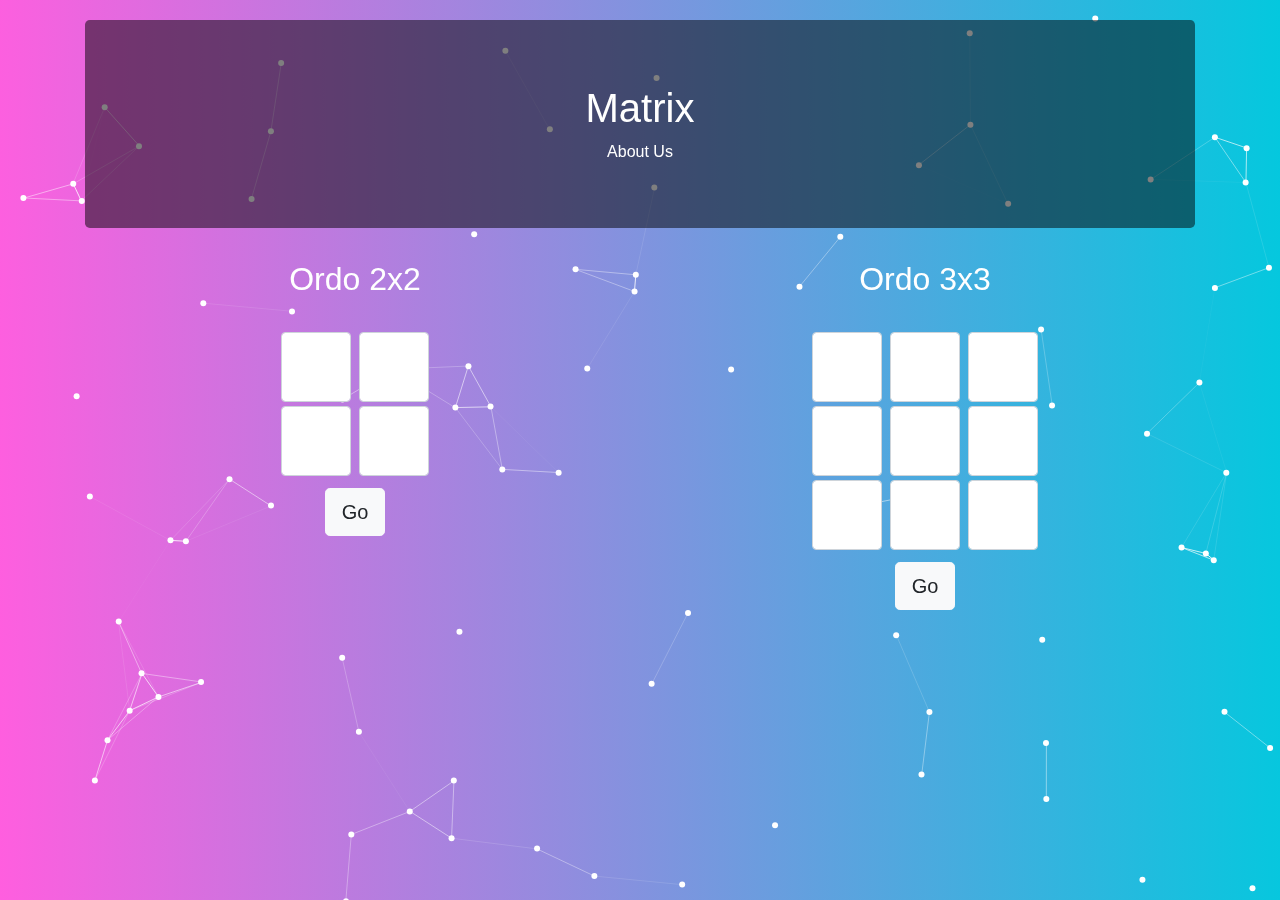
<file: index.html>
<!DOCTYPE html><html lang="en"><head><meta charset="UTF-8"><meta name="viewport" content="width=device-width, initial-scale=1.0"><meta http-equiv="X-UA-Compatible" content="ie=edge"><title>Matrix</title><link rel="stylesheet" href="css/bootstrap.css"><link rel="stylesheet" href="css/style.css"></head><body><div id="particles-js"></div><div class="container"><div class="jumbotron header"><h1>Matrix</h1> <a href="about.html" class="">About Us</a></div><div class="row"><div class="col-md-6"><h2>Ordo 2x2</h2> <br><form name="matrix2"> <input class="form-control" type="text" name="a1" autocomplete="off"> <input class="form-control" type="text" name="a2" autocomplete="off"><br> <input class="form-control" type="text" name="a3" autocomplete="off"> <input class="form-control" type="text" name="a4" autocomplete="off"><br> <input id="go2" class="btn btn-light btn-lg go" type="button" name="ordo2" value="Go" onclick="ordoDua()"><br><br><div id="hasil2"><p>Hasil Determinan : <br> <input type="text" class="form-control" name="hd2"></p><p>Hasil Adjoin : <br> <input type="text" class="form-control" name="aa1"> <input type="text" class="form-control" name="aa2"><br> <input type="text" class="form-control" name="aa3"> <input type="text" class="form-control" name="aa4"></p><p>Hasil Invers : <br> <input type="text" class="form-control" name="ai1"> <input type="text" class="form-control" name="ai2"><br> <input type="text" class="form-control" name="ai3"> <input type="text" class="form-control" name="ai4"></p></div></form></div><div class="col-md-6"><h2>Ordo 3x3</h2> <br><form name="matrix3"> <input class="form-control" type="text" name="b1" autocomplete="off"> <input class="form-control" type="text" name="b2" autocomplete="off"> <input class="form-control" type="text" name="b3" autocomplete="off"><br> <input class="form-control" type="text" name="b4" autocomplete="off"> <input class="form-control" type="text" name="b5" autocomplete="off"> <input class="form-control" type="text" name="b6" autocomplete="off"><br> <input class="form-control" type="text" name="b7" autocomplete="off"> <input class="form-control" type="text" name="b8" autocomplete="off"> <input class="form-control" type="text" name="b9" autocomplete="off"><br> <input id="go3" class="btn btn-light btn-lg go" type="button" value="Go" onclick="ordoTiga()"><br><br><div id="hasil3"><p class="determinan3">Hasil Determinan : <br> <input type="text" class="form-control" name="hd3"></p><p class="adjoin3">Hasil Kofaktor : <br> <input type="text" class="form-control" name="hk1"> <input type="text" class="form-control" name="hk2"> <input type="text" class="form-control" name="hk3"><br> <input type="text" class="form-control" name="hk4"> <input type="text" class="form-control" name="hk5"> <input type="text" class="form-control" name="hk6"><br> <input type="text" class="form-control" name="hk7"> <input type="text" class="form-control" name="hk8"> <input type="text" class="form-control" name="hk9"><br></p><p class="adjoin3">Hasil Adjoin : <br> <input type="text" class="form-control" name="ha1"> <input type="text" class="form-control" name="ha2"> <input type="text" class="form-control" name="ha3"><br> <input type="text" class="form-control" name="ha4"> <input type="text" class="form-control" name="ha5"> <input type="text" class="form-control" name="ha6"><br> <input type="text" class="form-control" name="ha7"> <input type="text" class="form-control" name="ha8"> <input type="text" class="form-control" name="ha9"><br></p><p class="invers3">Hasil Invers : <br> <input type="text" class="form-control" name="hi1"> <input type="text" class="form-control" name="hi2"> <input type="text" class="form-control" name="hi3"><br> <input type="text" class="form-control" name="hi4"> <input type="text" class="form-control" name="hi5"> <input type="text" class="form-control" name="hi6"><br> <input type="text" class="form-control" name="hi7"> <input type="text" class="form-control" name="hi8"> <input type="text" class="form-control" name="hi9"><br></p></div></form></div></div></div> <script src="js/jquery.js"></script> <script src="js/particles.js"></script> <script src="js/particles_script.js"></script> <script src="js/script.js"></script> </body></html>
</file>
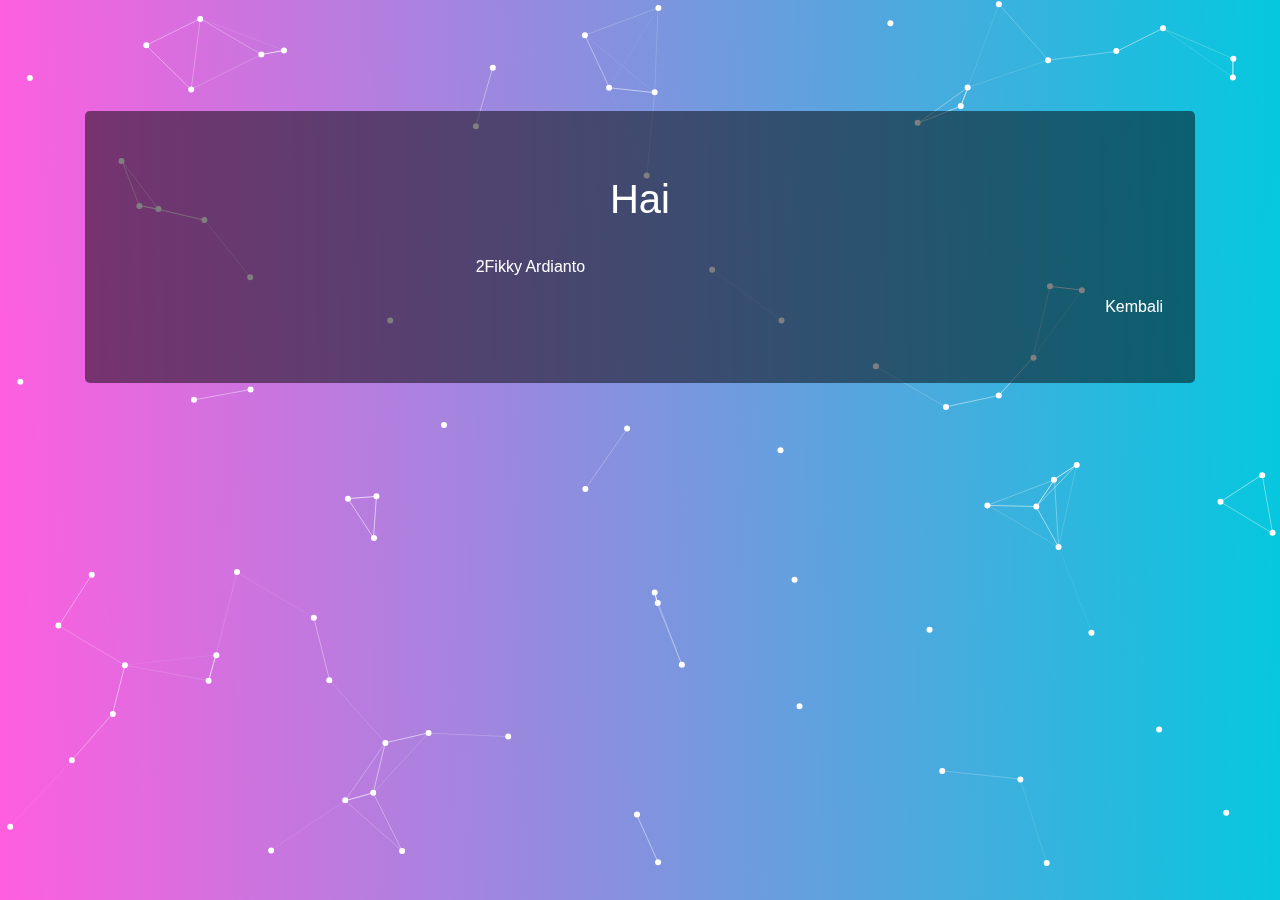
<file: about.html>
<!DOCTYPE html><html lang="en"><head><meta charset="UTF-8"><meta name="viewport" content="width=device-width, initial-scale=1.0"><meta http-equiv="X-UA-Compatible" content="ie=edge"><title>Matrix</title><link rel="stylesheet" href="css/bootstrap.css"><link rel="stylesheet" href="css/style.css"></head><body><div id="particles-js"></div><div class="container"><div class="jumbotron nama"><h1>Hai</h1> <br><div class="row kelompok"><div class="col-md-4"></div><div class="col-md-4"><p>2Fikky Ardianto</p></div><div class="col-md-4"></div></div><div class="kembali"> <a href="./index.html">Kembali</a></div></div></div> <script src="js/jquery.js"></script> <script src="js/particles.js"></script> <script src="js/particles_script.js"></script> <script src="js/script.js"></script> </body></html>
</file>
<file: css/style.css>
#particles-js {
  position: fixed;
  top: 0;
  right: 0;
  bottom: 0;
  left: 0;
  z-index: -1;
  width: 100%;
  height: 100%;
	background: linear-gradient(89deg, #ff5edf 0%, #04c8de 100%);
}

body {
  margin: 0;
  padding: 0;
  font-family: "Roboto", sans-serif;
  text-align: center;
  color: #fff;
}

input[type='text'] {
	font-size: 18px;
	text-align: center;
	width: 70px;
	height: 70px;
	margin: 2px;
	display: inline-table;
}

a {
  color: #fff;
}
a:hover{
  color: #fff;
}

.jumbotron {
  background-color: rgba(0,0,0,.5);
}

.header {
	margin-top: 20px;
}

.kelompok {
  text-align: left;
}

.nama {
  margin-top: 10%;
}

.go {
	margin-top: 10px;
}

.kembali {
  text-align: right;
}

#hasil2 {
  display: none;
}

#hasil3 {
	display: none;
}
</file>
